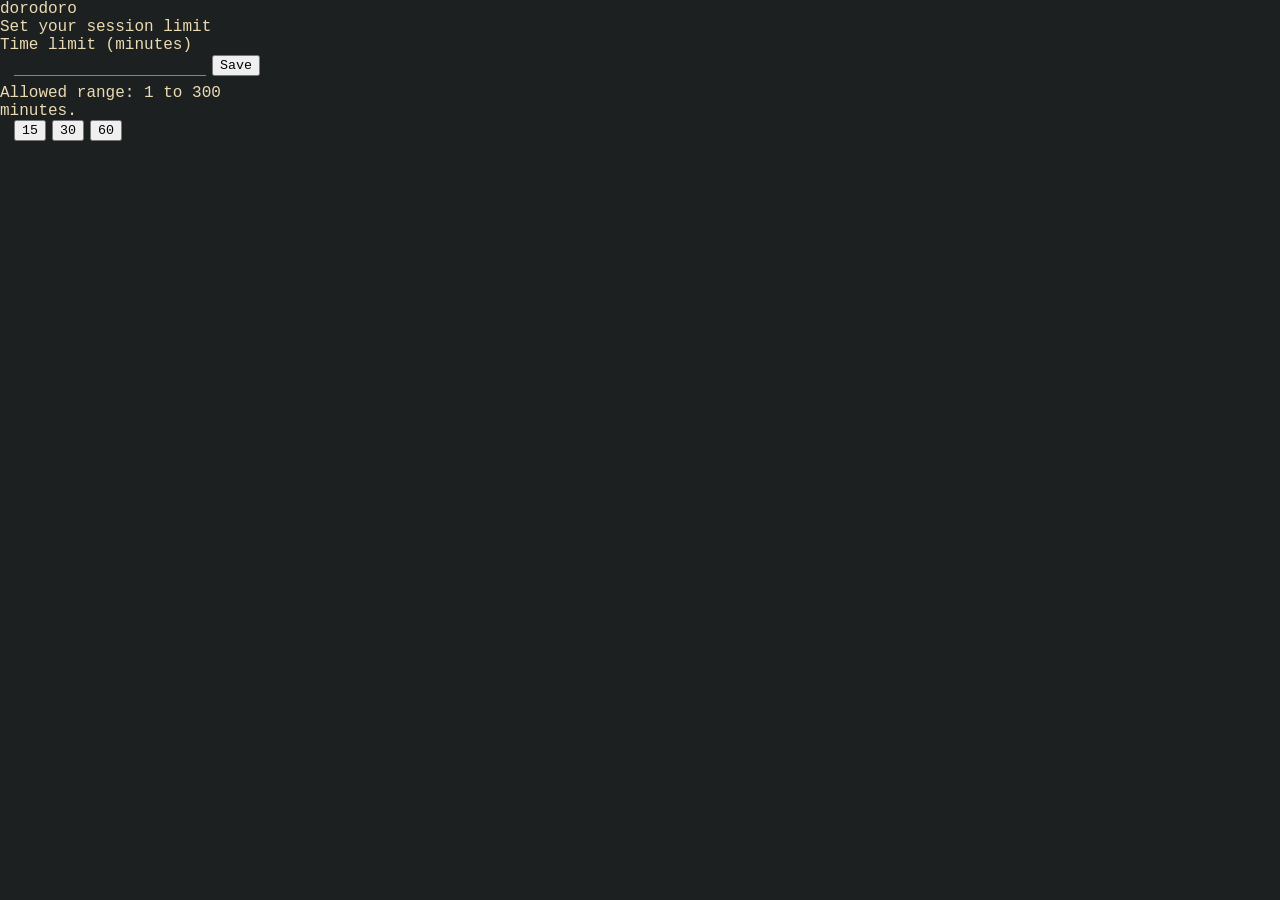
<file: popup/index.html>
<!doctype html>
<html lang="en">
  <head>
    <meta charset="utf-8" />
    <meta name="viewport" content="width=device-width, initial-scale=1" />
    <title>dorodoro</title>
    <link rel="stylesheet" href="./popup.css" />
  </head>
  <body>
    <main class="card">
      <header class="header">
        <div class="title">dorodoro</div>
        <div class="subtitle">Set your session limit</div>
      </header>

      <section class="section">
        <label class="label" for="limit">Time limit (minutes)</label>
        <div class="row">
          <input id="limit" class="input" type="number" inputmode="numeric" min="1" max="300" step="1" />
          <button id="save" class="button" type="button">Save</button>
        </div>
        <div class="help">Allowed range: 1 to 300 minutes.</div>

        <div class="presets" aria-label="Presets">
          <button class="chip" type="button" data-minutes="15">15</button>
          <button class="chip" type="button" data-minutes="30">30</button>
          <button class="chip" type="button" data-minutes="60">60</button>
        </div>

        <div id="status" class="status" role="status" aria-live="polite"></div>
      </section>
    </main>

    <script type="module" src="./index.js"></script>
  </body>
</html>
</file>
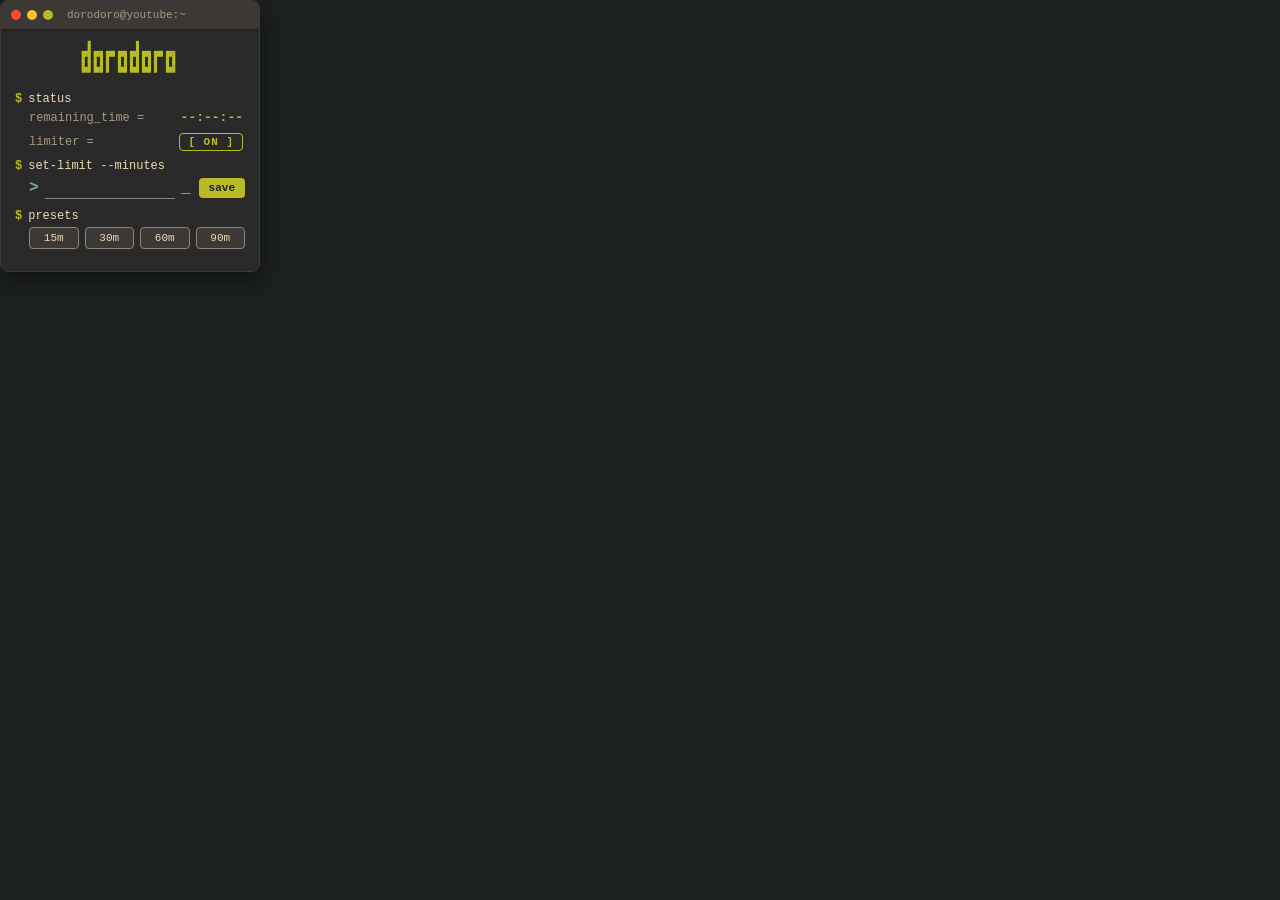
<file: popup/popup.html>
<!DOCTYPE html>
<html lang="en">
<head>
  <meta charset="UTF-8" />
  <title>dorodoro</title>
  <link rel="stylesheet" href="popup.css" />
</head>
<body>
  <div class="terminal">
    <div class="titlebar">
      <span class="dot dot-red"></span>
      <span class="dot dot-yellow"></span>
      <span class="dot dot-green"></span>
      <span class="titlebar-text">dorodoro@youtube:~</span>
    </div>

    <div class="term-body">
      <pre class="yt-ascii">
 ▌       ▌      
▛▌▛▌▛▘▛▌▛▌▛▌▛▘▛▌
▙▌▙▌▌ ▙▌▙▌▙▌▌ ▙▌
                </pre>

      <div class="line">
        <span class="prompt">$</span>
        <span class="cmd">status</span>
      </div>
      <div class="row status-row">
        <span class="out">remaining_time =</span>
        <span id="remaining" class="remaining">--:--:--</span>
      </div>
      <div class="row status-row">
        <span class="out">limiter =</span>
        <button id="enabledToggle" class="toggle-btn" type="button" aria-pressed="true">[ ON ]</button>
      </div>

      <div class="line">
        <span class="prompt">$</span>
        <span class="cmd">set-limit --minutes</span>
      </div>
      <div class="row">
        <span class="prompt-inline">&gt;</span>
        <input
          type="number"
          id="limitInput"
          min="1"
          max="300"
          step="1"
          inputmode="numeric"
          autocomplete="off"
        />
        <span class="cursor">_</span>
        <button id="saveBtn">save</button>
      </div>
      <div id="errorMsg" class="error-msg" hidden></div>

      <div class="line dim">
        <span class="prompt">$</span>
        <span class="cmd">presets</span>
      </div>
      <div class="presets" id="presets">
        <button class="preset" data-value="15">15m</button>
        <button class="preset" data-value="30">30m</button>
        <button class="preset" data-value="60">60m</button>
        <button class="preset" data-value="90">90m</button>
      </div>

      <div id="savedMsg" class="saved-msg" hidden>✔ saved</div>
    </div>
  </div>
  <script type="module" src="popup.js"></script>
</body>
</html>
</file>
<file: popup/popup.css>
:root {
  --bg: #282828;
  --bg-soft: #3c3836;
  --bg-hard: #1d2021;
  --fg: #ebdbb2;
  --fg-dim: #a89984;
  --yellow: #fabd2f;
  --red: #fb4934;
  --green: #b8bb26;
  --blue: #83a598;
  --grey: #928374;
}

* {
  box-sizing: border-box;
}

body {
  margin: 0;
  background: var(--bg-hard);
  color: var(--fg);
  font-family: Menlo, Consolas, "Liberation Mono", monospace;
  width: 260px;
}

.terminal {
  border: 1px solid var(--bg-soft);
  border-radius: 8px;
  overflow: hidden;
  box-shadow: 0 8px 24px rgba(0, 0, 0, 0.5);
}

.titlebar {
  display: flex;
  align-items: center;
  gap: 6px;
  background: var(--bg-soft);
  padding: 8px 10px;
  border-bottom: 1px solid var(--bg-hard);
}

.dot {
  width: 10px;
  height: 10px;
  border-radius: 50%;
  display: inline-block;
}

.dot-red { background: var(--red); }
.dot-yellow { background: var(--yellow); }
.dot-green { background: var(--green); }

.titlebar-text {
  margin-left: 8px;
  font-size: 11px;
  color: var(--fg-dim);
}

.term-body {
  background: var(--bg);
  padding: 12px 14px 14px;
  background-image: repeating-linear-gradient(
    to bottom,
    rgba(255, 255, 255, 0.015),
    rgba(255, 255, 255, 0.015) 1px,
    transparent 1px,
    transparent 2px
  );
}

.yt-ascii {
  margin: 0 0 10px 0;
  color: var(--green);
  font-size: 10px;
  line-height: 10px;
  text-align: center;
}

.line {
  display: flex;
  align-items: center;
  gap: 6px;
  margin-bottom: 4px;
  font-size: 12px;
}

.line.dim {
  margin-top: 10px;
}

.prompt {
  color: var(--green);
  font-weight: bold;
}

.cmd {
  color: var(--fg);
}

.out {
  color: var(--fg-dim);
  font-size: 12px;
}

.row {
  display: flex;
  align-items: center;
  gap: 6px;
  margin-bottom: 8px;
  padding-left: 14px;
}

.status-row {
  justify-content: space-between;
  padding-right: 2px;
}

.remaining {
  font-weight: bold;
  font-size: 13px;
  color: var(--green);
}

.prompt-inline {
  color: var(--blue);
  font-weight: bold;
}

input[type="number"] {
  flex: 1;
  background: transparent;
  border: none;
  border-bottom: 1px solid var(--grey);
  color: var(--yellow);
  padding: 3px 4px;
  font-family: inherit;
  font-size: 13px;
  width: 0;
}

input[type="number"]:focus {
  outline: none;
  border-color: var(--green);
}

.cursor {
  color: var(--green);
  animation: blink 1s steps(1) infinite;
  margin-right: 2px;
}

@keyframes blink {
  0%, 49% { opacity: 1; }
  50%, 100% { opacity: 0; }
}

button {
  font-family: inherit;
  cursor: pointer;
}

#saveBtn {
  background: transparent;
  color: var(--bg-hard);
  background: var(--green);
  border: none;
  padding: 4px 10px;
  border-radius: 4px;
  font-weight: bold;
  font-size: 11px;
}

#saveBtn:hover {
  opacity: 0.85;
}

.presets {
  display: flex;
  gap: 6px;
  padding-left: 14px;
  margin-bottom: 8px;
}

.preset {
  flex: 1;
  background: var(--bg-soft);
  color: var(--fg);
  border: 1px solid var(--grey);
  border-radius: 4px;
  padding: 4px 0;
  font-size: 11px;
}

.preset:hover {
  border-color: var(--green);
  color: var(--green);
}

.preset.active {
  border-color: var(--green);
  color: var(--green);
  background: rgba(184, 187, 38, 0.12);
}

.error-msg {
  color: var(--red);
  font-size: 11px;
  margin: -2px 0 8px 14px;
}

.saved-msg {
  color: var(--green);
  font-size: 11px;
  padding-left: 14px;
  animation: fadeOut 1.4s ease forwards;
}

@keyframes fadeOut {
  0% { opacity: 1; }
  70% { opacity: 1; }
  100% { opacity: 0; }
}

/* Terminal-style bracket toggle */
.toggle-btn {
  background: transparent;
  color: var(--green);
  border: 1px solid var(--green);
  border-radius: 4px;
  padding: 2px 8px;
  font-size: 11px;
  font-weight: bold;
  letter-spacing: 1px;
}

.toggle-btn[aria-pressed="false"] {
  color: var(--red);
  border-color: var(--red);
}

.toggle-btn:hover {
  opacity: 0.85;
}
</file>
